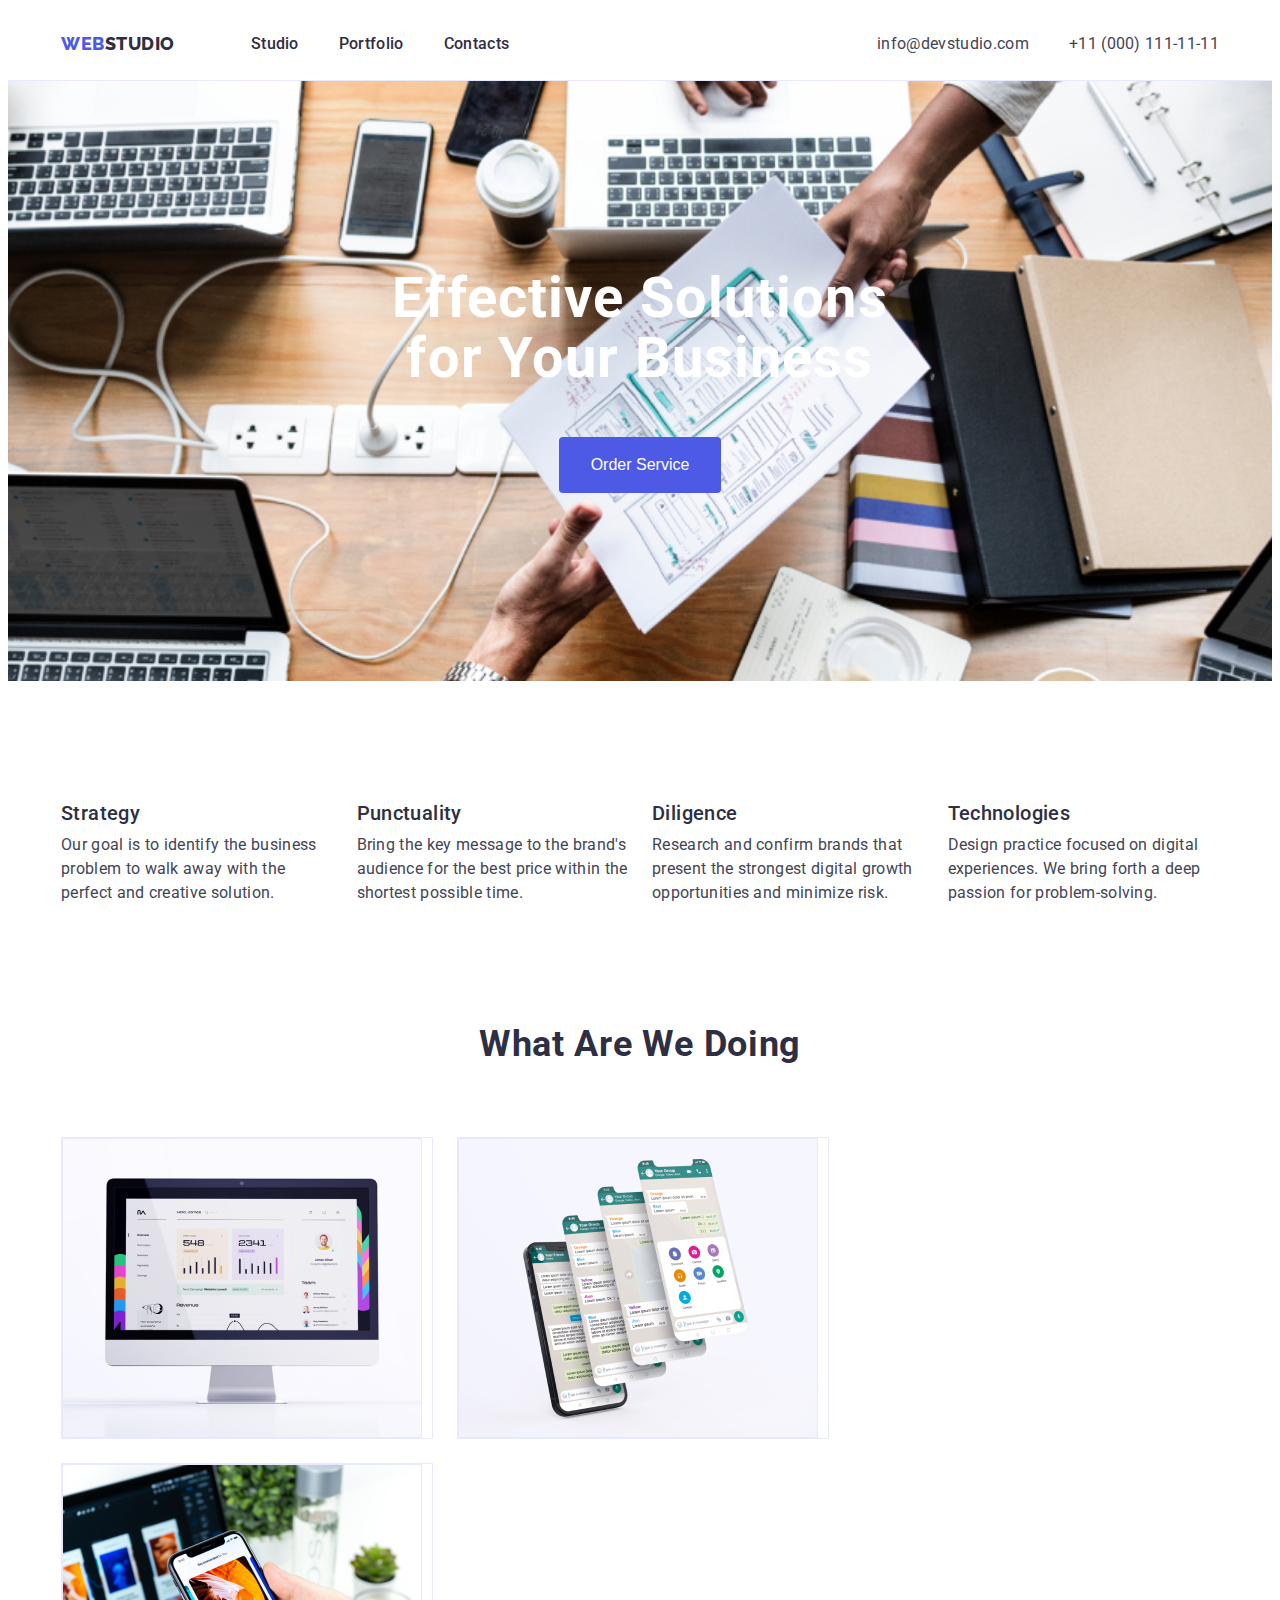
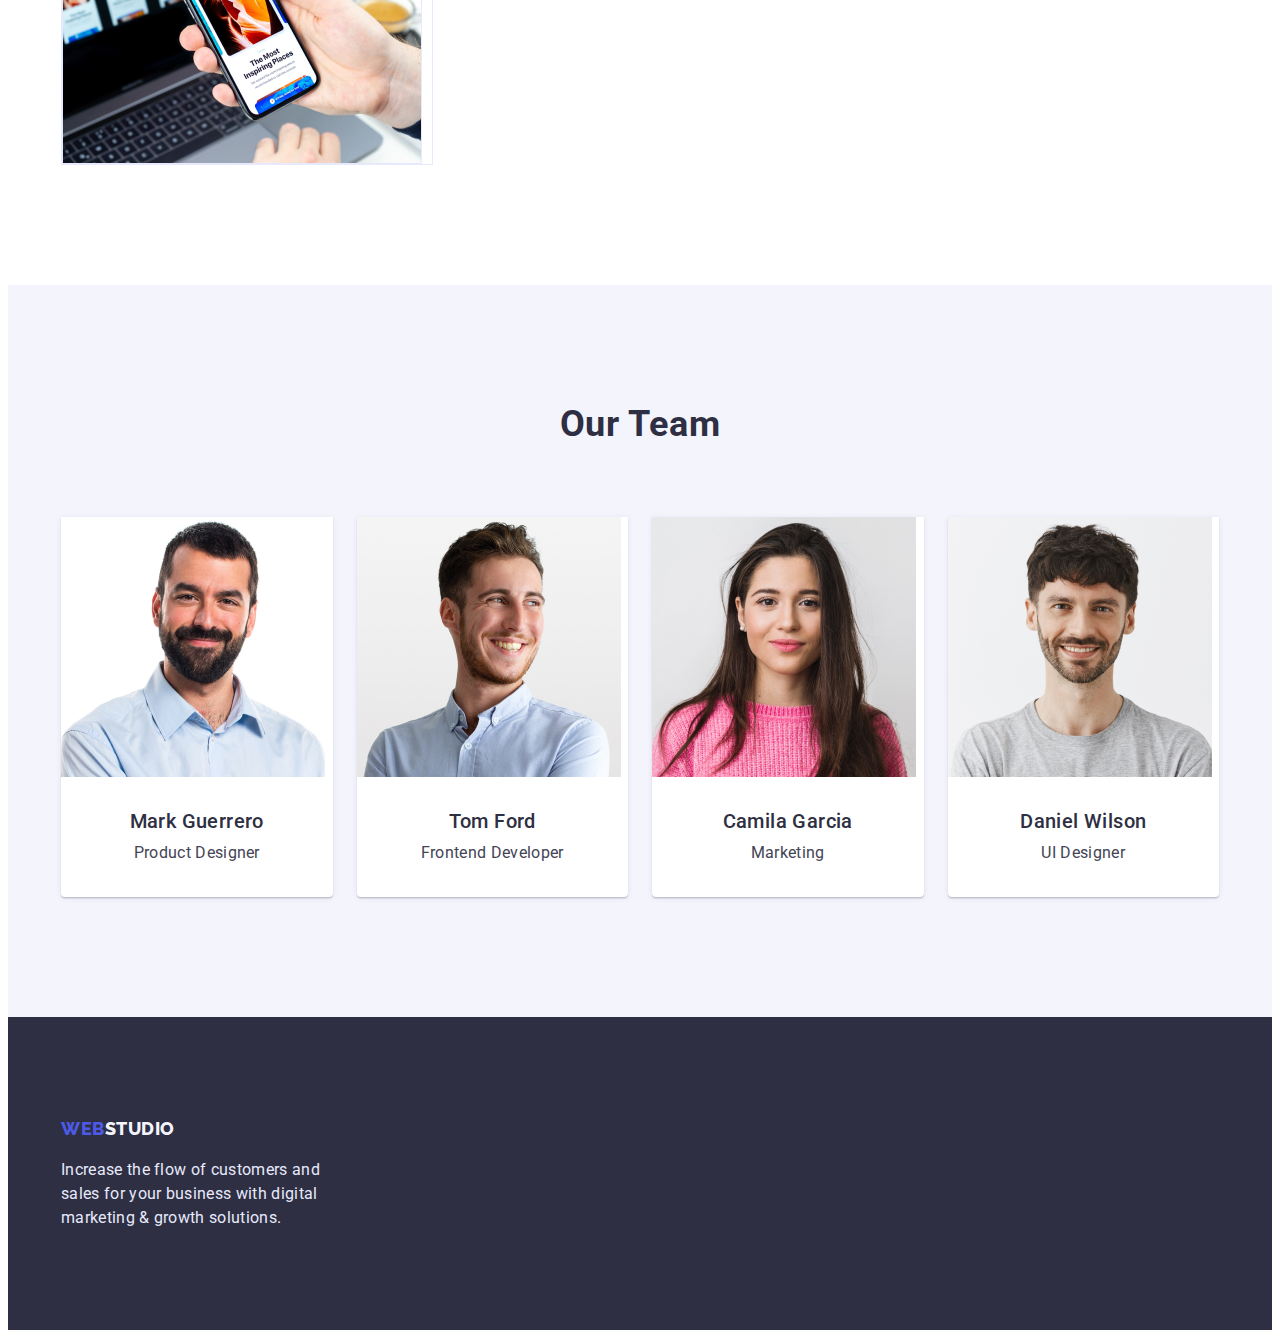
<file: index.html>
<!DOCTYPE html>
<html lang="en">
  <head>
    <meta charset="UTF-8" />
    <meta http-equiv="X-UA-Compatible" content="IE=edge" />
    <meta name="viewport" content="width=device-width, initial-scale=1.0" />

    <!-- font-family -->

    <link rel="preconnect" href="https://fonts.googleapis.com" />
    <link rel="preconnect" href="https://fonts.gstatic.com" crossorigin />
    <link
      href="https://fonts.googleapis.com/css2?family=Raleway:wght@800&family=Roboto:wght@400;500;700&display=swap"
      rel="stylesheet"
    />
    <title>WebStudio</title>

    <!-- normalise -->

    <link
      rel="stylesheet"
      href="https://cdnjs.cloudflare.com/ajax/libs/modern-normalize/1.1.0/modern-normalize.min.css"
      integrity="sha512-wpPYUAdjBVSE4KJnH1VR1HeZfpl1ub8YT/NKx4PuQ5NmX2tKuGu6U/JRp5y+Y8XG2tV+wKQpNHVUX03MfMFn9Q=="
      crossorigin="anonymous"
      referrerpolicy="no-referrer"
    />
    <!--styles-bases  -->

    <link rel="stylesheet" href="./css/styles.css" />
  </head>
  <body>
    <header class="header">
      <div class="container header-container">
        <nav class="site-nav">
          <a href="./index.html" class="logo link"
            >WEB<span class="accent">STUDIO</span></a
          >
          <ul class="nav-list list">
            <li class="nav-item">
              <a href="" class="nav-link link">Studio</a>
            </li>
            <li class="nav-item">
              <a href="./portfolio.html" class="nav-link link">Portfolio</a>
            </li>
            <li class="nav-item">
              <a href="" class="nav-link link">Contacts</a>
            </li>
          </ul>
        </nav>
        <address class="address">
          <ul class="address-list list">
            <li class="address-item">
              <a href="mailto:info@devstudio.com" class="link address-link"
                >info@devstudio.com</a
              >
            </li>
            <li class="address-item">
              <a href="tel:+110001111111" class="link address-link"
                >+11 (000) 111-11-11</a
              >
            </li>
          </ul>
        </address>
      </div>
    </header>
    <main>
      <section class="hero-section section">
        <div class="container">
          <h1 class="hero-tittle">Effective Solutions for Your Business</h1>
          <button type="button" class="hero-button link">Order Service</button>
        </div>
      </section>
      <section class="section advantages">
        <div class="container">
          <h2 class="visually-hidden">Our advantages</h2>
          <ul class="advantages-list list">
            <li class="advantages-item">
              <h3 class="card-advantages">Strategy</h3>
              <p class="sub-tittle">
                Our goal is to identify the business problem to walk away with
                the perfect and creative solution.
              </p>
            </li>
            <li class="advantages-item">
              <h3 class="card-advantages">Punctuality</h3>
              <p class="sub-tittle">
                Bring the key message to the brand's audience for the best price
                within the shortest possible time.
              </p>
            </li>
            <li class="advantages-item">
              <h3 class="card-advantages">Diligence</h3>
              <p class="sub-tittle">
                Research and confirm brands that present the strongest digital
                growth opportunities and minimize risk.
              </p>
            </li>
            <li class="advantages-item">
              <h3 class="card-advantages">Technologies</h3>
              <p class="sub-tittle">
                Design practice focused on digital experiences. We bring forth a
                deep passion for problem-solving.
              </p>
            </li>
          </ul>
        </div>
      </section>
      <section class="section">
        <div class="container">
          <h2 class="doing-tittle">What are we doing</h2>
          <ul class="doing-list list">
            <li class="doing-item">
              <img src="./images/mac.jpg" alt="macbook" width="360" />
            </li>
            <li class="doing-item">
              <img src="./images/mobile.jpg" alt="iphone" width="360" />
            </li>
            <li class="doing-item">
              <img src="./images/handmobile.jpg" alt="handiphone" width="360" />
            </li>
          </ul>
        </div>
      </section>
      <section class="section section-team">
        <div class="container">
          <h2 class="team-tittle">Our Team</h2>
          <ul class="team-list list">
            <li class="team-item">
              <img src="./images/mark.jpg" alt="markguerrero" width="264" />
              <div class="team-card">
                <h3 class="card-tittle">Mark Guerrero</h3>
                <p class="team-job">Product Designer</p>
              </div>
            </li>
            <li class="team-item">
              <img src="./images/tom.jpg" alt="tomford" width="264" />
              <div class="team-card">
                <h3 class="card-tittle">Tom Ford</h3>
                <p class="team-job">Frontend Developer</p>
              </div>
            </li>
            <li class="team-item">
              <img src="./images/gamila.jpg" alt="gamilagarcia" width="264" />
              <div class="team-card">
                <h3 class="card-tittle">Camila Garcia</h3>
                <p class="team-job">Marketing</p>
              </div>
            </li>
            <li class="team-item">
              <img src="./images/daniel.jpg" alt="danielwilson" width="264" />
              <div class="team-card">
                <h3 class="card-tittle">Daniel Wilson</h3>
                <p class="team-job">UI Designer</p>
              </div>
            </li>
          </ul>
        </div>
      </section>
    </main>
    <footer class="footer">
      <div class="container">
        <a href="./index.html" class="logo-footer"
          >WEB<span class="logo-web">STUDIO</span></a
        >
        <p class="footer-text">
          Increase the flow of customers and sales for your business with
          digital marketing & growth solutions.
        </p>
      </div>
    </footer>
  </body>
</html>
</file>
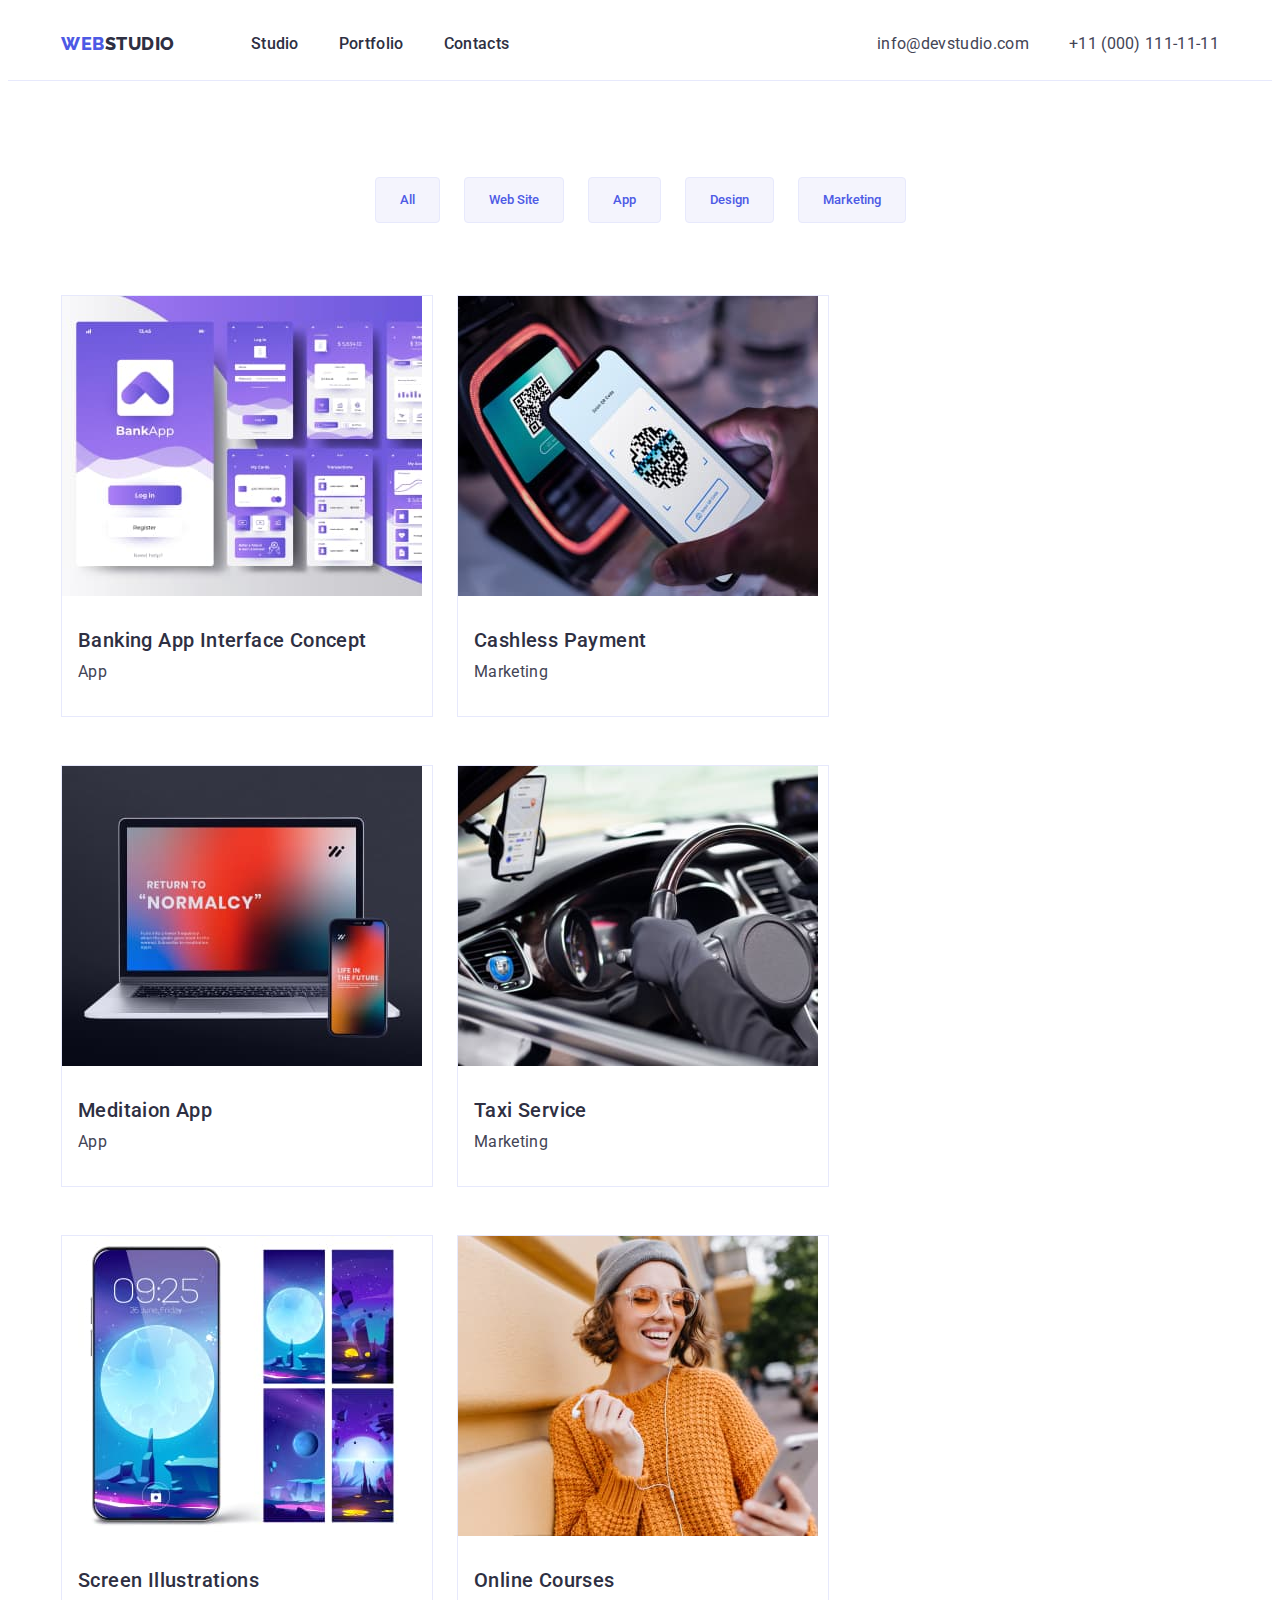
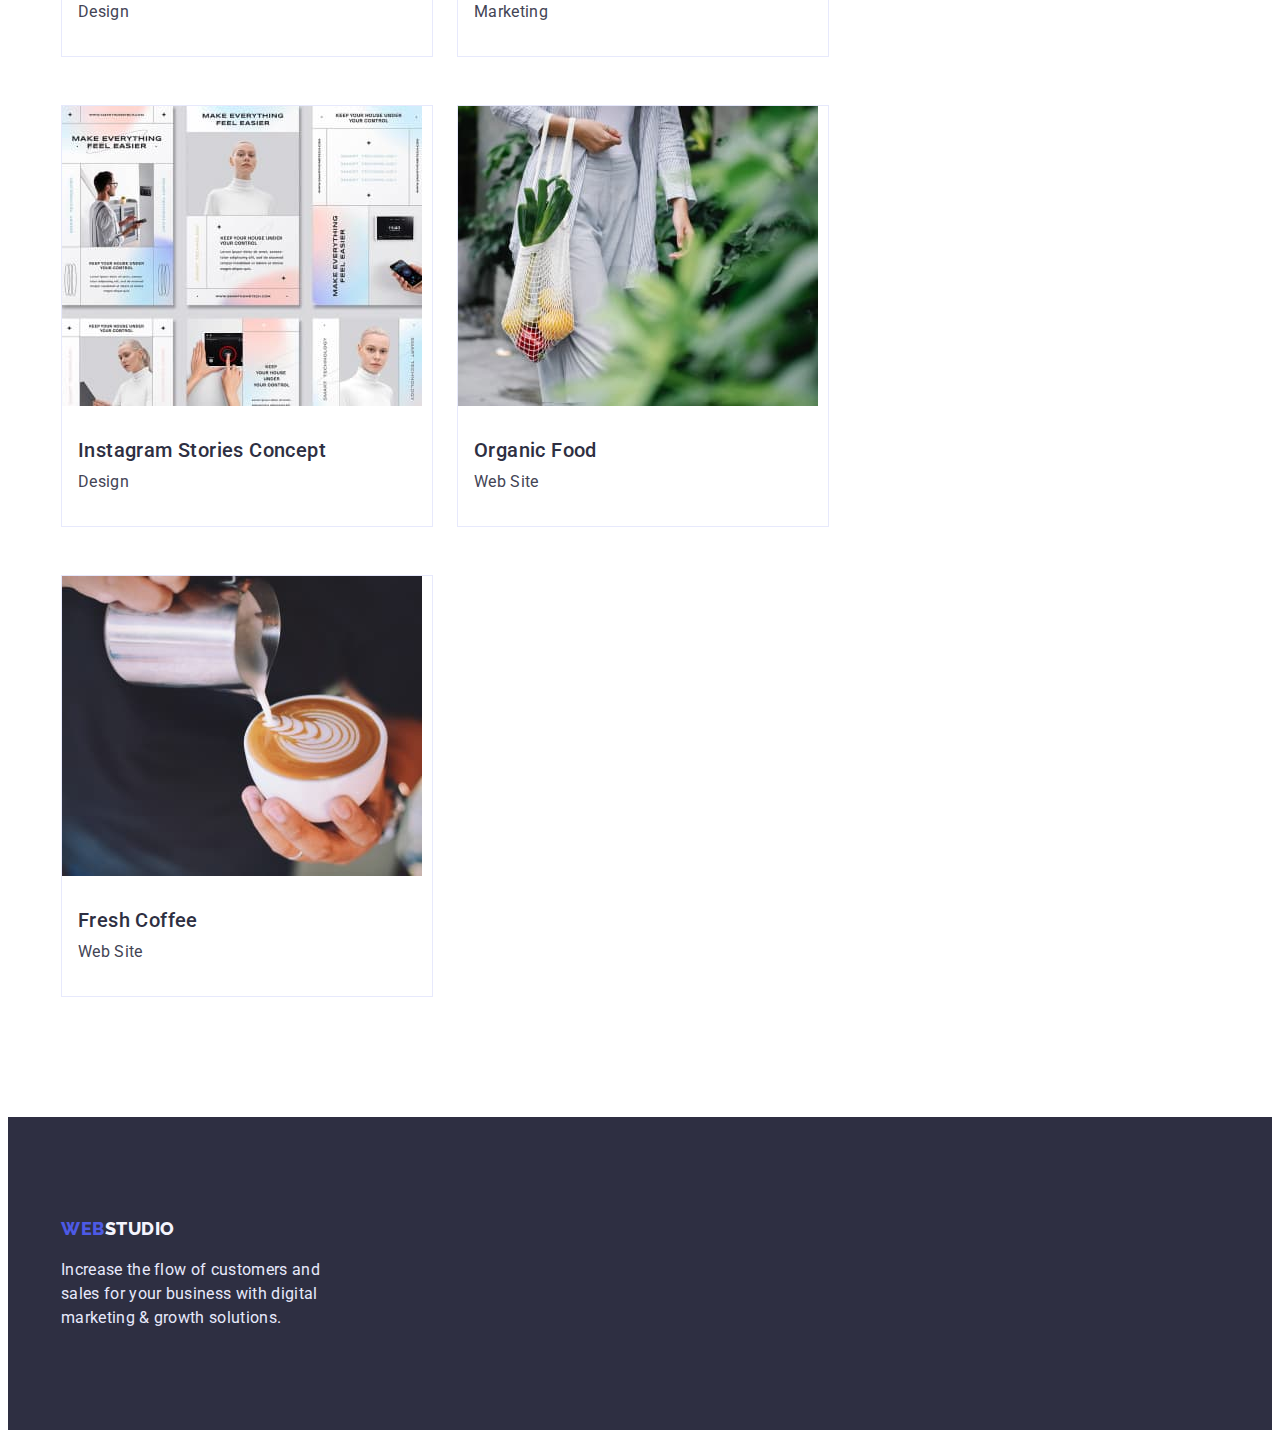
<file: portfolio.html>
<!DOCTYPE html>
<html lang="en">
  <head>
    <meta charset="UTF-8" />
    <meta http-equiv="X-UA-Compatible" content="IE=edge" />
    <meta name="viewport" content="width=device-width, initial-scale=1.0" />

    <!-- font-family -->

    <link rel="preconnect" href="https://fonts.googleapis.com" />
    <link rel="preconnect" href="https://fonts.gstatic.com" crossorigin />
    <link
      href="https://fonts.googleapis.com/css2?family=Raleway:wght@800&family=Roboto:wght@400;500;700&display=swap"
      rel="stylesheet"
    />
    <title>Porfolio</title>

    <!-- normalise -->
    <link
      rel="stylesheet"
      href="https://cdnjs.cloudflare.com/ajax/libs/modern-normalize/1.1.0/modern-normalize.min.css"
      integrity="sha512-wpPYUAdjBVSE4KJnH1VR1HeZfpl1ub8YT/NKx4PuQ5NmX2tKuGu6U/JRp5y+Y8XG2tV+wKQpNHVUX03MfMFn9Q=="
      crossorigin="anonymous"
      referrerpolicy="no-referrer"
    />
    <!-- styles-bases -->

    <link rel="stylesheet" href="./css/styles.css" />
  </head>
  <body>
    <header class="header">
      <div class="container header-container">
        <nav class="site-nav">
          <a href="./index.html" class="logo link"
            >WEB<span class="accent">STUDIO</span></a
          >
          <ul class="nav-list list">
            <li class="nav-item">
              <a href="./index.html" class="nav-link link">Studio</a>
            </li>
            <li class="nav-item">
              <a href="" class="nav-link link">Portfolio</a>
            </li>
            <li class="nav-item">
              <a href="" class="nav-link link">Contacts</a>
            </li>
          </ul>
        </nav>
        <address class="address">
          <ul class="address-list list">
            <li class="address-item">
              <a href="mailto:info@devstudio.com" class="link address-link"
                >info@devstudio.com</a
              >
            </li>
            <li class="address-item">
              <a href="tel:+110001111111" class="link address-link"
                >+11 (000) 111-11-11</a
              >
            </li>
          </ul>
        </address>
      </div>
    </header>
    <main>
      <section class="portfolio section">
        <div class="container">
          <h1 class="visually-hidden">Portfolio</h1>
          <!-- filter-btn -->
          <ul class="filter-list list">
            <li><button type="button" class="filter-button">All</button></li>
            <li>
              <button type="button" class="filter-button">Web Site</button>
            </li>
            <li><button type="button" class="filter-button">App</button></li>
            <li><button type="button" class="filter-button">Design</button></li>
            <li>
              <button type="button" class="filter-button">Marketing</button>
            </li>
          </ul>
          <!-- works -->
          <ul class="work-list list">
            <li class="work-item">
              <img
                src="./images/img1.jpg"
                alt="appinterface"
                width="360"
                height="300"
              />
              <div class="works-text">
                <h2 class="card-tittle">Banking App Interface Concept</h2>
                <p class="sub-tittle">App</p>
              </div>
            </li>
            <li class="work-item">
              <img
                src="./images/img2.jpg"
                alt="payment"
                width="360"
                height="300"
              />
              <div class="works-text">
                <h2 class="card-tittle">Cashless Payment</h2>
                <p class="sub-tittle">Marketing</p>
              </div>
            </li>
            <li class="work-item">
              <img src="./images/img3.jpg" alt="app" width="360" height="300" />
              <div class="works-text">
                <h2 class="card-tittle">Meditaion App</h2>
                <p class="sub-tittle">App</p>
              </div>
            </li>
            <li class="work-item">
              <img
                src="./images/img4.jpg"
                alt="taxi"
                width="360"
                height="300"
              />
              <div class="works-text">
                <h2 class="card-tittle">Taxi Service</h2>
                <p class="sub-tittle">Marketing</p>
              </div>
            </li>
            <li class="work-item">
              <img
                src="./images/img5.jpg"
                alt="screen"
                width="360"
                height="300"
              />
              <div class="works-text">
                <h2 class="card-tittle">Screen Illustrations</h2>
                <p class="sub-tittle">Design</p>
              </div>
            </li>
            <li class="work-item">
              <img
                src="./images/img6.jpg"
                alt="courses"
                width="360"
                height="300"
              />
              <div class="works-text">
                <h2 class="card-tittle">Online Courses</h2>
                <p class="sub-tittle">Marketing</p>
              </div>
            </li>
            <li class="work-item">
              <img src="./images/img7.jpg" alt="instagram" />
              <div class="works-text">
                <h2 class="card-tittle">Instagram Stories Concept</h2>
                <p class="sub-tittle">Design</p>
              </div>
            </li>
            <li class="work-item">
              <img src="./images/img8.jpg" alt="food" />
              <div class="works-text">
                <h2 class="card-tittle">Organic Food</h2>
                <p class="sub-tittle">Web Site</p>
              </div>
            </li>
            <li class="work-item">
              <img
                src="./images/img9.jpg"
                alt="coffee"
                width="360"
                height="300"
              />
              <div class="works-text">
                <h2 class="card-tittle">Fresh Coffee</h2>
                <p class="sub-tittle">Web Site</p>
              </div>
            </li>
          </ul>
        </div>
      </section>
    </main>
    <footer class="footer">
      <div class="container">
        <a href="./index.html" class="logo"
          >WEB<span class="logo-web">STUDIO</span></a
        >
        <p class="footer-text">
          Increase the flow of customers and sales for your business with
          digital marketing & growth solutions.
        </p>
      </div>
    </footer>
  </body>
</html>
</file>
<file: css/styles.css>
:root {
   --color-primary: #2E2F42;
   --color-secondary: #434455;
   --color-logo-btn: #4D5AE5;
   --background-color: #ffffff; 
   --footer-text-color: #E7E9FC;
   --light-color: #F4F4FD;
   --color-nav-hover: #404BBF;


}

body {
   color: var(--color-primary);
   background-color: var(--background-color);
   font-family: Roboto, sans-serif;
   font-size: 16px;
   line-height: 1.5;
}

/* Reset */
 
p,
h1,
h2,
h3,
h4,
h5,
h6,
p {
   margin-top: 0;
   padding: 0;
}

/* Components */

.container {
   max-width: 1158px;
   margin: 0 auto;
   padding: 0 15px;
}

img {
   display: block;
   max-width: 100%;
   height: auto;
}

.list {
   list-style: none;
   padding: 0;
   margin: 0;
}

.link {
   text-decoration: none;
   color: inherit;
}

.address {
   font-style: normal;
}

button {
   cursor: pointer;
}

.section {
   padding: 120px 0;
}

/* Utils */

.visually-hidden {
   position: absolute;
   width: 1px;
   height: 1px;
   margin: -1px;
   border: 0;
   padding: 0;

   white-space: nowrap;
   clip-path: inset(100%);
   clip: rect(0 0 0 0);
   overflow: hidden;
}

/* styles-header */

.header {
   border-bottom: 1px solid var(--footer-text-color);
}

.header-container {
   display: flex;
   align-items: center;
}

.site-nav {
   display: flex;
   align-items: center;
}

.nav-list {
   display: flex;
   gap: 40px; 
}

.nav-link {
   color: var(--color-primary);
   letter-spacing: 0.02em;
   font-weight: 500;
   line-height: 1.5;
   padding-top: 24px;
   padding-bottom: 24px;
   display: block;
}

.nav-link:hover,
.nav-link:focus {
   color: var(--color-nav-hover);
}

.nav-link:active {
   color: var(--color-nav-hover);
}

 .logo {
   font-family: "Raleway";
   font-weight: 800;
   font-size: 18px;
   line-height: 1.33;
   letter-spacing: 0.03em;
   text-transform: uppercase;
   color: var(--color-logo-btn);
   text-decoration: none;
   margin-right: 76px;
 }

 .accent {
    color: var(--color-primary);
 }

 .address {
   margin-left: auto;
 }
 
 .address-list {
   display: flex;
   gap: 40px;
 }

 .address-link {
   color: var(--color-secondary);
   text-decoration: none;
   font-style: normal;
   line-height: 1.5;
   letter-spacing: 0.02em;

   display: flex;
   padding-top: 24px;
   padding-bottom: 24px;
 }

 .address-link:hover,
 .address-link:focus{
    color: var(--color-nav-hover);
 }
  .address-link:active {
    color: var(--color-nav-hover);
 }
 

 /*Hero*/

 .hero-section {
   background-color: var(--color-primary);
   padding-top: 188px;
   padding-bottom: 188px;
   text-align: center;
   background-image: url('../images/office-people.jpg');
   background-repeat: no-repeat;
   background-position: center;
   background-size: cover;
   background-attachment: fixed;
 }
.hero-tittle{
   color:var(--background-color);
   font-size: 56px;
   line-height: 1.07;
   letter-spacing: 0.02em;

   max-width: 496px;
   margin: 0 auto 48px;
}
 
.hero-button {
   color: var(--background-color);
   background-color: var(--color-logo-btn);
   font-weight: 500;
   font-size: 16px;
   line-height: 1.5;
   border: 1px solider var(--color-logo-btn);
   border-radius: 4px;

   padding: 16px 32px;
   
}

.hero-button:hover,
.hero-button:focus {
    background-color: var(--color-nav-hover);
}

/*Our advantages*/

.advantages {
   padding-bottom: 0;
}

.advantages-list {
   display: flex;
   gap: 24px;
}

.advantages-item {
   flex-basis: calc((100% - 72px) / 4);
}

 .card-advantages {
   color: var(--color-primary);
   font-size: 20px;
   font-weight: 500;
   line-height: 1.2;
   letter-spacing: 0.02em;

   margin-bottom: 8px;

 }

 .sub-tittle{ 
   line-height: 1.5;
   letter-spacing: 0.02em;
   color: var(--color-secondary);
   margin-bottom: 0;
 }

/*We are doing*/

.doing-tittle {
   font-size: 36px;
   line-height: 1.11;
   letter-spacing: 0.02em;
   text-transform: capitalize;
   text-align: center;

   margin-bottom: 72px;
}

.doing-list {
   display: flex;
   gap: 24px;
   flex-wrap: wrap;
}

.doing-item {
   border: 1px solid var(--footer-text-color);
   flex-basis: calc((100% - 48px) / 3);
}

/*Team*/

.section-team {
   background-color: var(--light-color);
}

.team-tittle {
   font-size: 36px;
   line-height: 1.11;   
   text-align: center;
   letter-spacing: 0.02em;
   text-transform: capitalize;

   margin-bottom: 72px;
}

.team-list {
   display: flex;
   gap: 24px;
   flex-wrap: wrap;
}

.team-item {
   background-color: var(--background-color);
   flex-basis: calc((100% - 72px) / 4);
   text-align: center;
   box-shadow: 0px 1px 6px rgba(46, 47, 66, 0.08), 0px 1px 1px rgba(46, 47, 66, 0.16), 0px 2px 1px rgba(46, 47, 66, 0.08);
   border-radius: 0px 0px 4px 4px;
}

.card-tittle {
   font-size: 20px;
   font-weight: 500;
   line-height: 1.2;
   letter-spacing: 0.02em;
   color: var(--color-primary);
   margin-bottom: 8px;
}

.team-job {
   line-height: 1.5;
   letter-spacing: 0.02em;
   color: var(--color-secondary);

   margin-top: 0;
   margin-bottom: 0;
}

.team-card {
   padding-top: 32px;
   padding-bottom: 32px;
}

/*footer*/

.footer {
   padding-top: 100px;
   padding-bottom: 100px;
   background-color: var(--color-primary);
}

.logo-footer {
   font-family: "Raleway";
   font-weight: 800;
   font-size: 18px;
   line-height: 1.33;
   letter-spacing: 0.03em;
   text-transform: uppercase;
   color: var(--color-logo-btn);
   text-decoration: none;
}

.logo-web {
   color: var(--light-color);
}

.footer-text {
   color: var(--footer-text-color);
   line-height: 1.5;
   letter-spacing: 0.02em;

   margin-top: 16px;
   max-width: 264px;
   margin-bottom: 0;
}

/*Portfolio*/

.portfolio {
   padding-top: 96px;
   padding-bottom: 120px;
}

.filter-list {
   display: flex;
   gap: 24px;
   justify-content: center;
   margin-bottom: 72px;
}

.filter-button {
   font-weight: 500;
   line-height: 1.5;
   color: var(--color-logo-btn);
   background-color: var(--light-color);
   border: 1px solid var(--footer-text-color);
   border-radius: 4px;
   font-family: inherit;

   padding: 12px 24px;
}

.filter-button:hover,
.filter-button:focus {
   color: var(--background-color);
   background-color: var(--color-nav-hover);
}

/* works */

.work-list {
   display: flex;
   gap: 24px;
   row-gap: 48px;
   flex-wrap: wrap;
}

.work-item {
   border: 1px solid var(--footer-text-color);
   flex-basis: calc((100% - 48px) / 3);
}

.works-text {
   padding: 32px 0 32px 16px;
}
</file>
